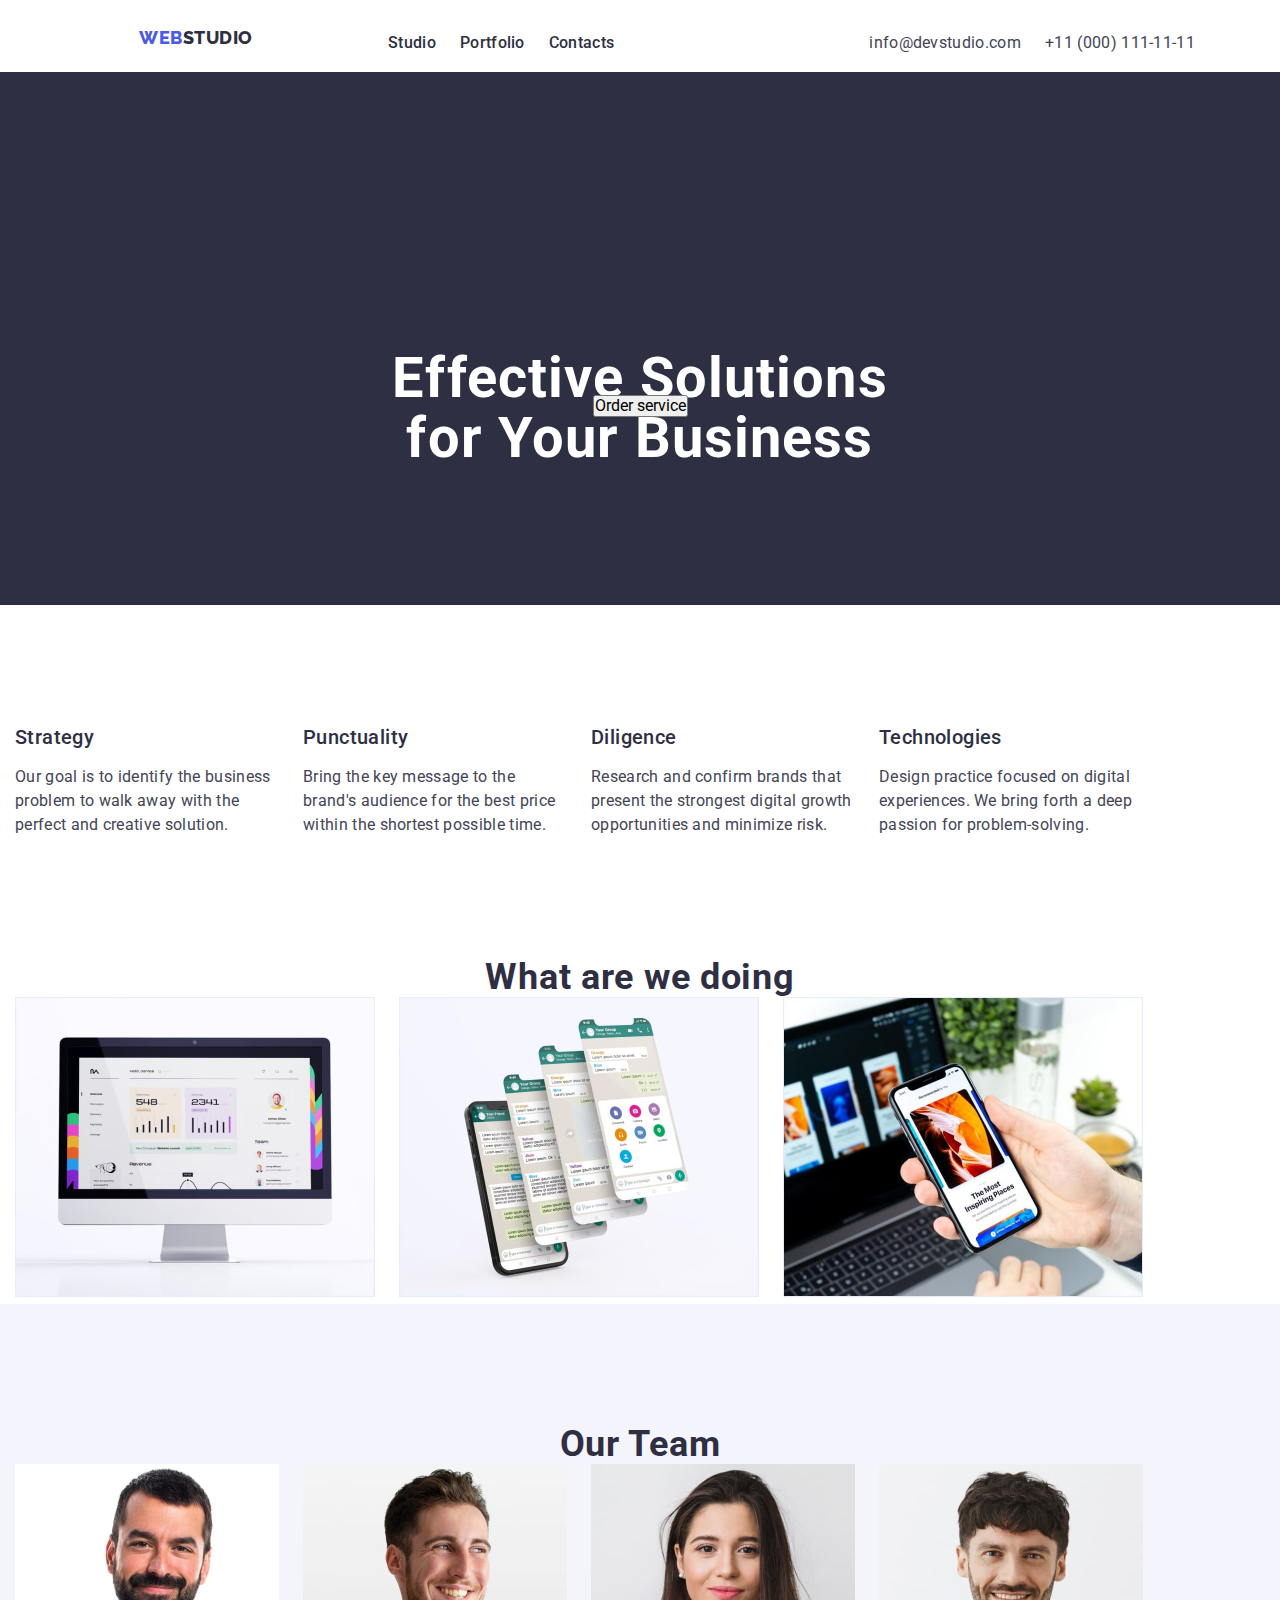
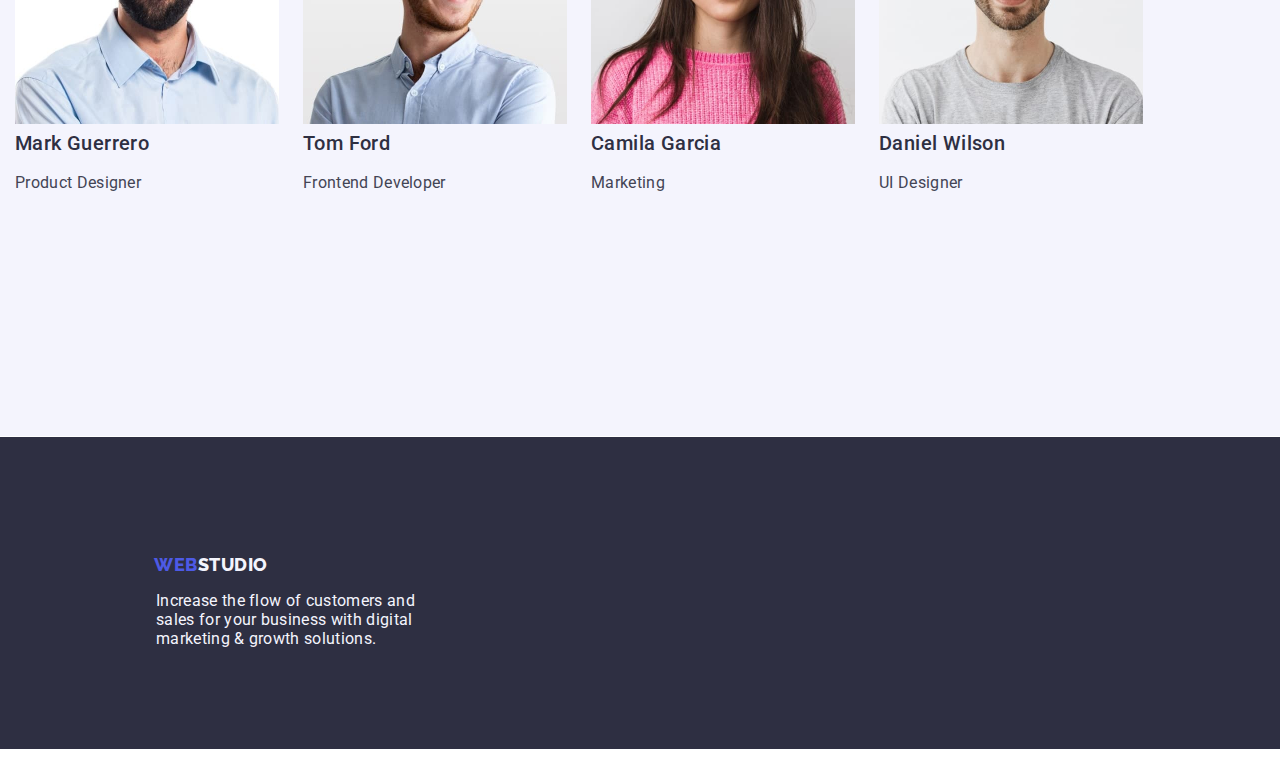
<file: index.html>
<!DOCTYPE html>
<html lang="en">
  <head>
    <!-- head section -->
    <meta charset="UTF-8" />
    <meta http-equiv="X-UA-Compatible" content="IE=edge" />
    <meta name="viewport" content="width=device-width, initial-scale=1.0" />
    <title>Studio</title>
    <link rel="stylesheet" type="text/css" href="css/modern-normalize.css" />
    <link rel="stylesheet" type="text/css" href="css/styles.css" />
    <link rel="preconnect" href="https://fonts.googleapis.com" />
    <link rel="preconnect" href="https://fonts.gstatic.com" crossorigin />
    <link
      href="https://fonts.googleapis.com/css2?family=Roboto:wght@400;500;700&display=swap"
      rel="stylesheet"
    />

    <link
      href="https://fonts.googleapis.com/css2?family=Raleway:wght@800&family=Roboto:wght@400;500;700&display=swap"
      rel="stylesheet"
    />
  </head>
  <body class="container-whole-page">
    <!-- header section in body -->
    <header class="navigation">
      
      <a href="index.html" class="logo">WEB<span class="logo2">STUDIO</span></a>

      <nav class="list">
        <ul class="menu">
          <li>
            <a href="./index.html" class="navigation-link">Studio</a>
          </li>
          <li>
            <a href="./portfolio.html" class="navigation-link">Portfolio</a>
          </li>
          <li>
            <a href="./index.html" class="navigation-link">Contacts</a>
          </li>
        </ul>
      </nav>
      <address>
        <ul class="menu">
          <li>
            <a href="mailto:info@devstudio.com" class="contact-link"
              >info@devstudio.com</a
            >
          </li>
          <li>
            <a href="tel:+110001111111" class="contact-link"
              >+11 (000) 111-11-11</a
            >
          </li>
        </ul>
      </address>
      
    </header>

    <main>
      <section class="service">
        <div>
          <h1 class="service-title">Effective Solutions for Your Business</h1>
          
        </div>
        <button type="button">Order service</button>
      </section>

      <section class="new">
        <div class="container">
          <ul class="strategy">
            
            <li>
              <h3 class="middle-headers">Strategy</h3>
              <p class="text middle-text">
                Our goal is to identify the business problem to walk away with the
                perfect and creative solution.
              </p>
            </li>
            <li>
              <h3 class="middle-headers">Punctuality</h3>
              <p class="text middle-text">
                Bring the key message to the brand's audience for the best price
                within the shortest possible time.
              </p>
            </li>
            <li>
              <h3 class="middle-headers">Diligence</h3>
              <p class="text middle-text">
                Research and confirm brands that present the strongest digital
                growth opportunities and minimize risk.
              </p>
            </li>
            <li>
              <h3 class="middle-headers">Technologies</h3>
              <p class="text middle-text">
                Design practice focused on digital experiences. We bring forth a
                deep passion for problem-solving.
              </p>
            </li>
          </ul>
        </div>
      </section>

      <section>
        <div class="container">
          <h2 class="aims">What are we doing</h2>
          <ul class="strategy">
            <li>
              <img src="./images/1.jpg" alt="deskop" width="360" height="300" />
            </li>

            <li>
              <img
                src="./images/2.jpg"
                alt="mobile phones"
                width="360"
                height="300"
              />
            </li>

            <li>
              <img
                src="./images/3.jpg"
                alt="laptop and phone"
                width="360"
                height="300"
              />
            </li>
          </ulclass>
        </div>
      </section>

      <section class="middlesection">
        <div class="container">
        <h2 class="aims">Our Team</h2>
        <ul class="nowa_klasa_srodkowa">
          <li>
            <img
              src="./images/4.jpg"
              alt="Mark Guerrero"
              width="264"
              height="260"
            />
            <h3 class="middle-headers">Mark Guerrero</h3>
            <p class="text">Product Designer</p>
          </li>

          <li>
            <img src="./images/5.jpg" alt="Tom Ford" width="264" height="260" />
            <h3 class="middle-headers">Tom Ford</h3>
            <p class="text">Frontend Developer</p>
          </li>

          <li>
            <img
              src="./images/6.jpg"
              alt="Camila Garcia"
              width="264"
              height="260"
            />

            <h3 class="middle-headers">Camila Garcia</h3>
            <p class="text">Marketing</p>
          </li>

          <li> 
            <img
              src="./images/7.jpg"
              alt="Daniel Wilson"
              width="264"
              height="260"
            />
            <h3 class="middle-headers">Daniel Wilson</h3>
            <p class="text">UI Designer</p>
          </li>
        </ul>
        </div>
      </section>
    </main>

    <footer >
      <div class="container-in-footer">
      <a href="index.html" class="logo-in-footer">WEB<span class="logo3">STUDIO</span></a>
      <p class="footer-text">
        Increase the flow of customers and sales for your business with digital
        marketing & growth solutions.
      </p>
      </div>
    </footer>
  </body>
</html>
</file>
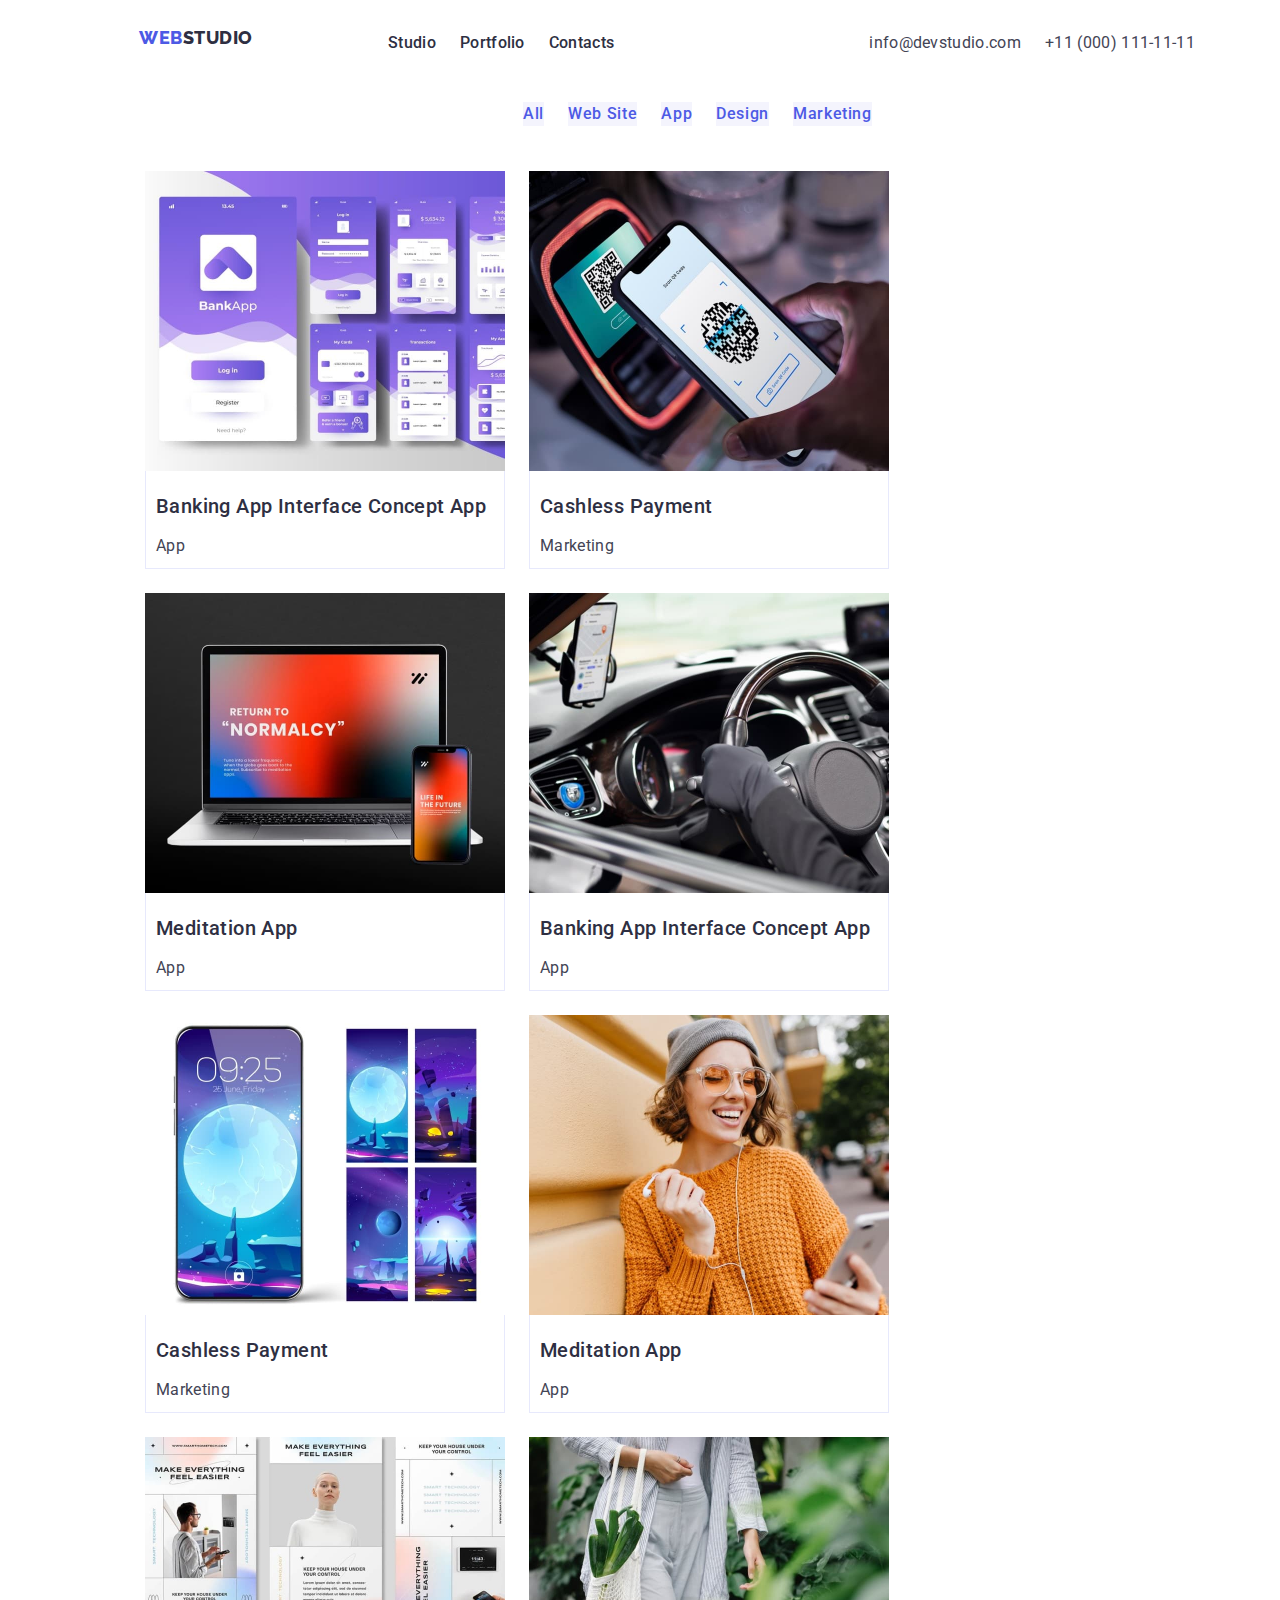
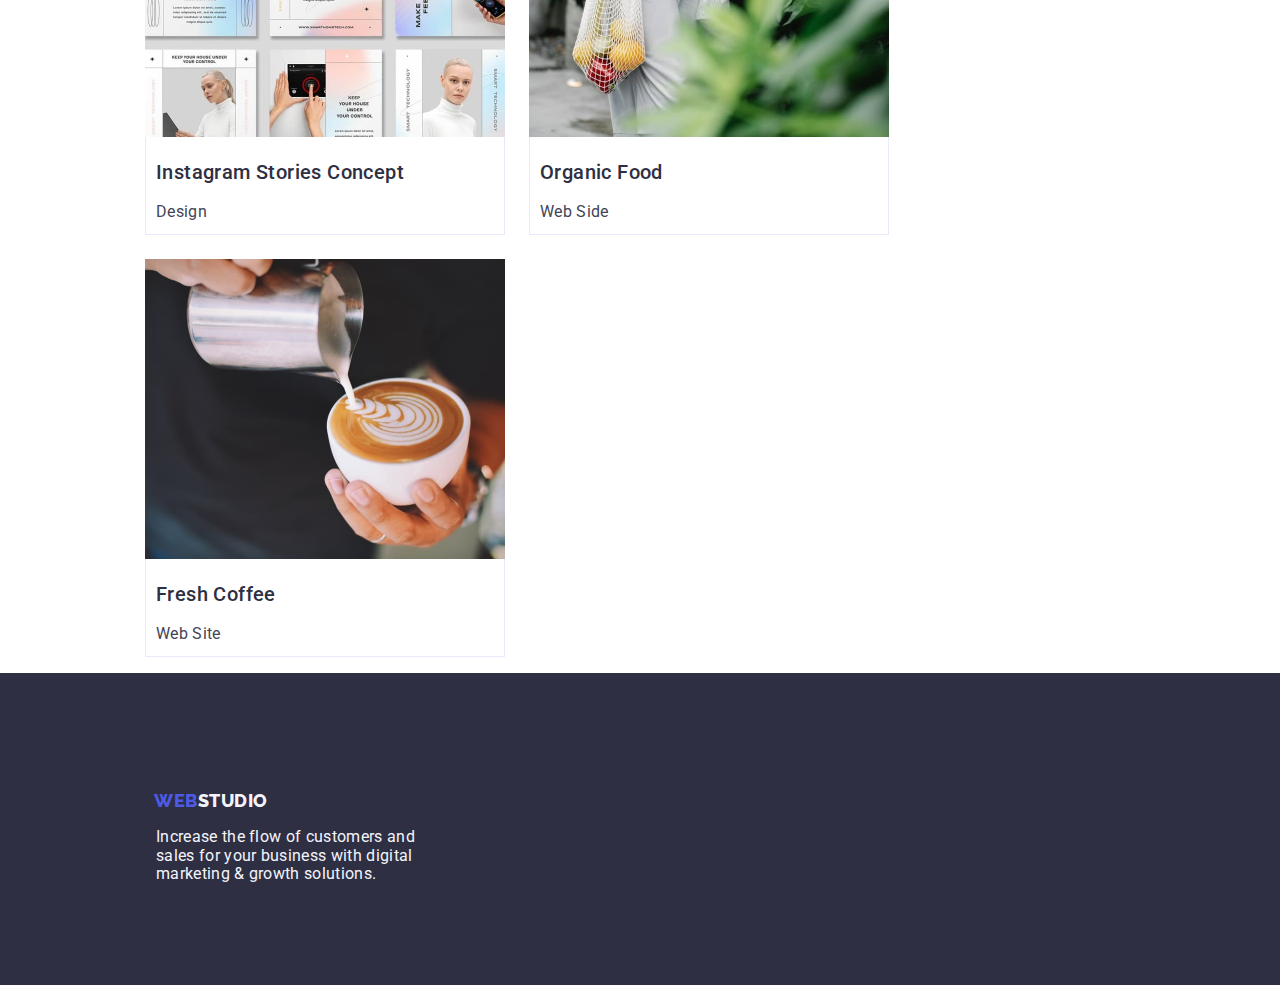
<file: portfolio.html>
<!DOCTYPE html>
<html lang="en">
  <head>
    <!-- head section -->
    <meta charset="UTF-8" />
    <meta http-equiv="X-UA-Compatible" content="IE=edge" />
    <meta name="viewport" content="width=device-width, initial-scale=1.0" />
    <title>Studio</title>
    <link rel="stylesheet" type="text/css" href="css/modern-normalize.css" />
    <link rel="stylesheet" type="text/css" href="css/styles.css" />
    <link rel="preconnect" href="https://fonts.googleapis.com" />
    <link rel="preconnect" href="https://fonts.gstatic.com" crossorigin />
    <link
      href="https://fonts.googleapis.com/css2?family=Roboto:wght@400;500;700&display=swap"
      rel="stylesheet"
    />

    <link
      href="https://fonts.googleapis.com/css2?family=Raleway:wght@800&family=Roboto:wght@400;500;700&display=swap"
      rel="stylesheet"
    />
  </head>
  <body class="container-whole-page">
    <!-- header section in body -->
    <header class="navigation">
      <a href="index.html" class="logo">WEB<span class="logo2">STUDIO</span></a>

      <nav class="list">
        <ul class="menu">
          <li>
            <a href="./index.html" class="navigation-link">Studio</a>
          </li>
          <li>
            <a href="./portfolio.html" class="navigation-link">Portfolio</a>
          </li>
          <li>
            <a href="./index.html" class="navigation-link">Contacts</a>
          </li>
        </ul>
      </nav>
      <address>
        <ul class="menu">
          <li>
            <a href="mailto:info@devstudio.com" class="contact-link"
              >info@devstudio.com</a
            >
          </li>
          <li>
            <a href="tel:+110001111111" class="contact-link"
              >+11 (000) 111-11-11</a
            >
          </li>
        </ul>
      </address>
    </header>

    <main>
      <section>
        <div class="container-in-header">
          <ul class="portfolio menu">
            <li>
              <button type="button">All</button>
            </li>

            <li>
              <button type="button">Web Site</button>
            </li>

            <li>
              <button type="button">App</button>
            </li>

            <li>
              <button type="button">Design</button>
            </li>

            <li>
              <button type="button">Marketing</button>
            </li>
          </ul>
        </div>
      </section>
      <section>
        <div class="container">
          <ul class="menu">
            <li>
              <img
                src="./images/2_1.jpg"
                alt="deskop"
                width="360"
                height="300"
              />
              <div class="niceborder">
                <h3 class="middle-headers">
                  Banking App Interface Concept App
                </h3>
                <p class="text">App</p>
              </div>
            </li>

            <li>
              <img
                src="./images/2_2.jpg"
                alt="deskop"
                width="360"
                height="300"
              />
              <div class="niceborder">
                <h3 class="middle-headers">Cashless Payment</h3>
                <p class="text">Marketing</p>
              </div>
            </li>

            <li>
              <img
                src="./images/2_3.jpg"
                alt="deskop"
                width="360"
                height="300"
              />
              <div class="niceborder">
                <h3 class="middle-headers">Meditation App</h3>
                <p class="text">App</p>
              </div>
            </li>

            <li>
              <img
                src="./images/2_4.jpg"
                alt="deskop"
                width="360"
                height="300"
              />
              <div class="niceborder">
                <h3 class="middle-headers">
                  Banking App Interface Concept App
                </h3>
                <p class="text">App</p>
              </div>
            </li>

            <li>
              <img
                src="./images/2_5.jpg"
                alt="deskop"
                width="360"
                height="300"
              />
              <div class="niceborder">
                <h3 class="middle-headers">Cashless Payment</h3>
                <p class="text">Marketing</p>
              </div>
            </li>

            <li>
              <img
                src="./images/2_6.jpg"
                alt="deskop"
                width="360"
                height="300"
              />
              <div class="niceborder">
                <h3 class="middle-headers">Meditation App</h3>
                <p class="text">App</p>
              </div>
            </li>

            <li>
              <img
                src="./images/2_7.jpg"
                alt="deskop"
                width="360"
                height="300"
              />
              <div class="niceborder">
                <h3 class="middle-headers">Instagram Stories Concept</h3>
                <p class="text">Design</p>
              </div>
            </li>

            <li>
              <img
                src="./images/2_8.jpg"
                alt="deskop"
                width="360"
                height="300"
              />
              <div class="niceborder">
                <h3 class="middle-headers">Organic Food</h3>
                <p class="text">Web Side</p>
              </div>
            </li>

            <li>
              <img
                src="./images/2_9.jpg"
                alt="deskop"
                width="360"
                height="300"
              />
              <div class="niceborder">
                <h3 class="middle-headers">Fresh Coffee</h3>
                <p class="text">Web Site</p>
              </div>
            </li>
          </ul>
        </div>
      </section>
    </main>

    <footer class="container-in-footer">
      <a href="index.html" class="logo-in-footer"
        >WEB<span class="logo3">STUDIO</span></a
      >
      <p class="footer-text">
        Increase the flow of customers and sales for your business with digital
        marketing & growth solutions.
      </p>
    </footer>
  </body>
</html>
</file>
<file: css/styles.css>
*,
*::before,
*::after {
  box-sizing: border-box;
  margin: 0;
  padding: 0;
}

:root {
  --color-IRIS: #4d5ae5;
  --color-OCEAN: #404bbf;
  --color-NAVYBLUE: #2e2f42;
  --color-GREEN: #31d0aa;
  --color-SLATE: #434455;
  --color-LIGHT-SLATE: #8e8f99;
  --color-CORNFLOWER: #e7e9fc;
  --color-CLOUD: #f4f4fd;
  --color-GREY: #2e2f42;
  --color-WHITE: #ffffff;
  --color-Dairy: #fcfcfc;
  --font-primary: 'Roboto', sans-serif;
  --font-secondary: 'Raleway', sans-serif;
}

.strategy {
  display: flex;
  gap: 24px;
}

.new {
  padding: 120px 0;
}
.service {
  background-color: var(--color-NAVYBLUE);
  display: flex;
  flex-direction: column;
  align-items: center;
  padding: 188px 0;
}

.service-button {
  color: var(--color-WHITE);
  background-color: var(--color-IRIS);
  cursor: pointer;
  padding: 16px 32px;
  margin-top: 48px;
  border: none;
}

.service button:hover,
.service button:focus {
  background-color: var(--color-OCEAN);
  color: var(--color-WHITE);
}

.portfolio button {
  font-family: 'Roboto', sans-serif;
  font-weight: 500;
  font-size: 16px;
  letter-spacing: 0.04em;
  line-height: 24px;
  background-color: var(--color-CLOUD);
  color: var(--color-IRIS);
  border: var(--color-CORNFLOWER);
  border-width: 1px;
  cursor: pointer;
}

.portfolio {
  display: inline-flex;
  align-items: flex-start;
  gap: 24px;
  margin: 110px auto auto auto;
  justify-content: center;
  align-items: center;
  margin: 60px auto 60px 427px;
}

.portfolio-MENU {
  display: inline-flex;
  align-items: flex-start;
  gap: 24px;
  justify-content: center;
  align-items: center;
  margin-bottom: 168px 427px 168px 427px;
}

.portfolio button:hover,
.portfolio button:focus {
  color: var(--color-WHITE);
  background-color: var(--color-OCEAN);
}

.navigation {
  max-width: 1440px;
  height: 72px;
  flex-shrink: 0;
  display: flex;
  align-items: center;
  border-bottom: 1px solid var(--color-WHITE);
  gap: 40px;
}

.navigation-link {
  font-family: 'Roboto', sans-serif;
  font-weight: 500;
  font-size: 16px;
  letter-spacing: 0.032em;
  line-height: 1.5;
  text-decoration: none;
  letter-spacing: 0.02em;
  color: var(--color-NAVYBLUE);
}
.navigation-link:hover,
.navigation-link:focus {
  color: var(--color-OCEAN);
}

.contact-link {
  font-family: 'Roboto', sans-serif;
  font-weight: 400;
  font-size: 16px;
  letter-spacing: 0.02em;
  line-height: 16px;
  text-decoration: none;
  color: var(--color-SLATE);
  margin: 21px 0px 0px 0px;
}
.contact-link:hover,
.contact-link:focus {
  color: var(--color-OCEAN);
}

.text {
  font-family: 'Roboto', sans-serif;
  font-weight: 400;
  color: var(--color-SLATE);
  margin-top: 16px;
}

.logo {
  font-family: 'Raleway', sans-serif;
  font-weight: 800;
  font-size: 18px;
  letter-spacing: 0.03em;
  line-height: 1.17;
  color: var(--color-IRIS);
  text-transform: uppercase;
  text-decoration: none;
  width: 44px;
  display: flex;

  margin: 4px 0px 0px 174px;
  justify-content: center;
}

.logo-in-footer {
  font-family: 'Raleway', sans-serif;
  font-weight: 800;
  font-size: 18px;
  letter-spacing: 0.03em;
  line-height: 1.17;
  color: var(--color-IRIS);
  text-transform: uppercase;
  text-decoration: none;
  width: 44px;
  display: flex;
  margin: 101.5px 0px 0px 174px;
  justify-content: center;
}
.logo2 {
  color: var(--color-NAVYBLUE);
  display: flex;
  flex-direction: column;
  justify-content: center;
}

.logo3 {
  color: var(--color-CLOUD);
  display: flex;
  flex-direction: column;
  justify-content: center;
}
.logo-secondpart {
  font-family: 'Raleway', sans-serif;
  font-weight: 800;
  font-size: 18px;
  letter-spacing: 0.03em;
  line-height: 21px;
  color: var(--color-NAVYBLUE);
  background-color: var(--color-CORNFLOWER);
  text-decoration: none;
  display: flex;
  flex-direction: column;
  justify-content: center;
}

ul {
  list-style-type: none;
  margin: 0;
}

.list {
  list-style-type: none;
  margin-right: auto;
}
.menu {
  display: inline-flex;
  align-items: flex-start;
  flex-wrap: wrap;
  margin: 15px 0px 0px 115px;
  gap: 24px;
  border: #2e2f42;

  align-items: left;
  justify-content: left;
  padding: 15px;
}

.menu-middle {
  display: inline-flex;
  align-items: flex-start;
  gap: 40px;
  flex-wrap: wrap;
  height: 412px;

  justify-content: center;
}

.nowa_klasa_srodkowa {
  display: flex;
  gap: 24px;
}

.service-title {
  font-family: 'Roboto', sans-serif;
  font-weight: 700;
  justify-content: center;
  align-items: center;
  letter-spacing: 0.02em;
  line-height: 1.07;
  color: var(--color-WHITE);
  background-color: var(--color-NAVYBLUE);
  text-align: center;
  width: 496px;
  height: 120px;

  font-size: 56px;
  margin: 15px auto 0px auto;
  padding-top: 15%;
}

h2 {
  font-family: 'Roboto', sans-serif;
  font-weight: bold;
  font-size: 36px;
  line-height: 40px;
  letter-spacing: 0.02em;
  color: var(--color-NAVYBLUE);
}

.aims {
  text-align: center;
}

.middle-headers {
  font-family: 'Roboto', sans-serif;
  font-weight: 500;
  font-size: 20px;
  line-height: 24px;
  letter-spacing: 0.02em;
  color: var(--color-NAVYBLUE);
}

.middlesection {
  background-color: var(--color-CLOUD);
  max-width: 1440px;
  height: 732px;
  flex-shrink: 0;
  padding: 120px 0px;
}

head {
  color: var(--color-NAVYBLUE);
}

body {
  font-family: 'Roboto', sans-serif;
  font-size: 16px;
  letter-spacing: 0.02em;
  line-height: 1.5;
  color: var(--color-SLATE);
  background-color: var(--color-WHITE);
  max-width: 1440px;
  max-height: 2592px;
}

footer {
  font-family: 'Roboto', sans-serif;
  font-weight: 400;
  font-size: 16px;
  letter-spacing: 0.02em;
  line-height: 24px;
  line-height: 1.17;
  background-color: var(--color-NAVYBLUE);
  color: var(--color-CLOUD);
  max-width: 1440px;
  height: 312px;
  flex-shrink: 0;
}

.footer-text {
  width: 264px;
  height: 72px;
  margin: 17.5px 1200px 100px 141px;
}
address {
  font-style: normal;
  margin-right: auto;
}

.middle-text {
  max-width: 264px;
}
.container {
  min-width: 1158px;
  padding: 0 15px;
  margin: auto;
}

.container-in-header {
  min-width: 1158px;
  padding: 0 15px;
  margin: 0 auto;
  justify-content: center;
  align-items: center;
  display: flex;
}
.container-in-footer {
  min-width: 264px;
  padding: 15px 15px;
  margin: 1px auto 1px auto;
}
.container-whole-page {
  justify-content: center;
  align-items: center;
  margin: auto auto auto auto;
}

.niceborder {
  display: block;
  padding: 25px 10px 10px 10px;
  margin: -10px 0 0 0;

  border: 1px solid var(--cornflower, #e7e9fc);
  background: var(--white, #fff);
}
</file>
